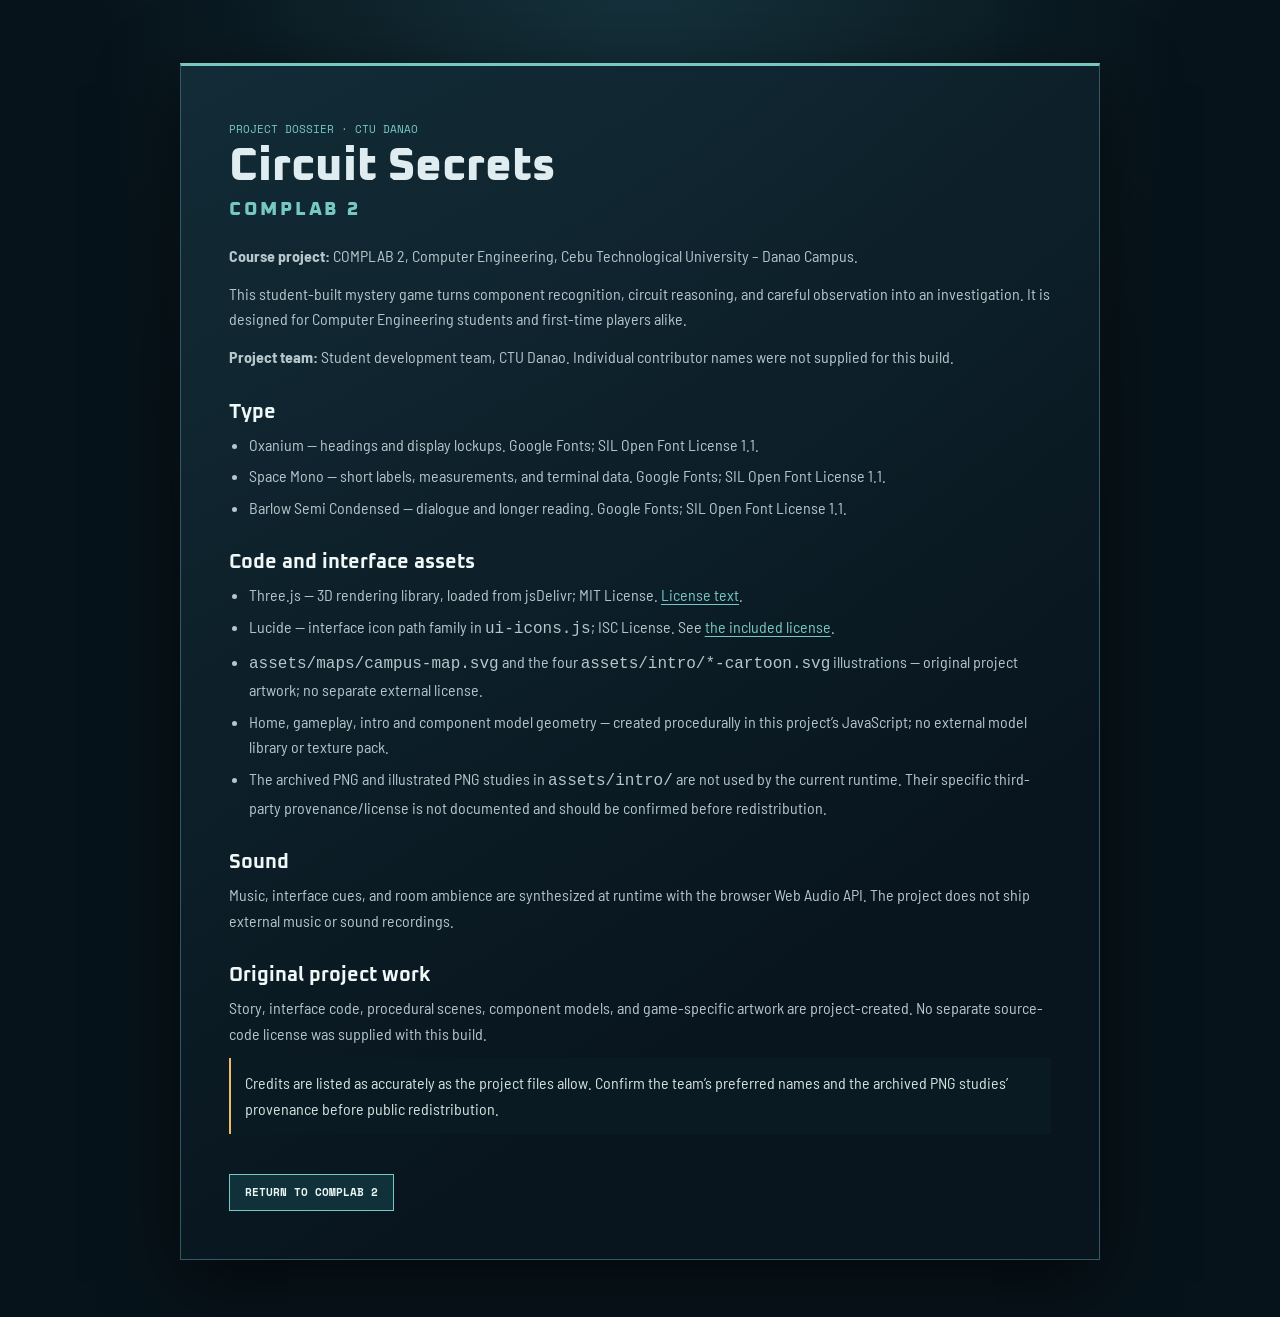
<file: credits.html>
<!doctype html>
<html lang="en">
<head>
  <meta charset="utf-8">
  <meta name="viewport" content="width=device-width,initial-scale=1">
  <meta name="theme-color" content="#07131a">
  <title>Credits · Circuit Secrets: COMPLAB 2</title>
  <link rel="icon" type="image/svg+xml" href="assets/favicon.svg">
  <link rel="preconnect" href="https://fonts.googleapis.com">
  <link rel="preconnect" href="https://fonts.gstatic.com" crossorigin>
  <link href="https://fonts.googleapis.com/css2?family=Barlow+Semi+Condensed:wght@400;500;600;700&family=Oxanium:wght@600;700;800&family=Space+Mono:wght@400;700&display=swap" rel="stylesheet">
  <style>
    :root{color-scheme:dark;--bg:#07131a;--panel:#10232d;--line:#345864;--teal:#77c8c2;--amber:#efbd61;--text:#e0edf0;--muted:#b5c7cb;--display:"Oxanium",sans-serif;--data:"Space Mono",monospace;--body:"Barlow Semi Condensed",sans-serif}
    *{box-sizing:border-box}body{margin:0;min-height:100vh;overflow:auto;background:radial-gradient(ellipse at 50% -10%,#15323c,var(--bg) 60%);color:var(--text);font-family:var(--body);font-size:16px;line-height:1.6}
    main{width:min(920px,calc(100% - 32px));margin:clamp(24px,7vh,72px) auto;padding:clamp(22px,5vw,48px);border:1px solid var(--line);border-top:3px solid var(--teal);background:linear-gradient(145deg,#132d38ed,#08151ef5 72%);box-shadow:0 22px 70px #0008}
    .eyebrow{color:var(--teal);font:11px/1.5 var(--data);text-transform:uppercase}.lockup{margin:.25rem 0 1.5rem;font:800 clamp(28px,6vw,46px)/1.02 var(--display)}.lockup small{display:block;margin-top:9px;color:var(--teal);font-size:.42em;letter-spacing:.14em}
    h2{margin:30px 0 8px;color:#eff8f7;font:700 20px/1.2 var(--display)}p{margin:0 0 12px;color:var(--muted)}ul{margin:7px 0 0;padding-left:20px;color:var(--muted)}li+li{margin-top:6px}a{color:var(--teal);text-underline-offset:3px}a:hover{color:#e0f2ec}.notice{padding:12px 14px;border-left:2px solid var(--amber);background:#0a1a22;color:#d6e2df}
    .back{display:inline-flex;margin-top:28px;padding:10px 15px;border:1px solid var(--teal);background:#10313a;color:#eaf6f3;font:700 11px/1.4 var(--data);text-decoration:none;text-transform:uppercase}
    @media(max-width:480px){main{width:calc(100% - 20px);padding:20px 16px;margin:10px auto}.lockup{font-size:30px}h2{font-size:18px}}
  </style>
</head>
<body>
  <main>
    <span class="eyebrow">Project dossier · CTU Danao</span>
    <h1 class="lockup">Circuit Secrets<small>COMPLAB 2</small></h1>
    <p><strong>Course project:</strong> COMPLAB 2, Computer Engineering, Cebu Technological University – Danao Campus.</p>
    <p>This student-built mystery game turns component recognition, circuit reasoning, and careful observation into an investigation. It is designed for Computer Engineering students and first-time players alike.</p>
    <p><strong>Project team:</strong> Student development team, CTU Danao. Individual contributor names were not supplied for this build.</p>

    <h2>Type</h2>
    <ul>
      <li>Oxanium — headings and display lockups. Google Fonts; SIL Open Font License 1.1.</li>
      <li>Space Mono — short labels, measurements, and terminal data. Google Fonts; SIL Open Font License 1.1.</li>
      <li>Barlow Semi Condensed — dialogue and longer reading. Google Fonts; SIL Open Font License 1.1.</li>
    </ul>

    <h2>Code and interface assets</h2>
    <ul>
      <li>Three.js — 3D rendering library, loaded from jsDelivr; MIT License. <a href="https://github.com/mrdoob/three.js/blob/dev/LICENSE">License text</a>.</li>
      <li>Lucide — interface icon path family in <code>ui-icons.js</code>; ISC License. See <a href="assets/lucide-LICENSE.txt">the included license</a>.</li>
      <li><code>assets/maps/campus-map.svg</code> and the four <code>assets/intro/*-cartoon.svg</code> illustrations — original project artwork; no separate external license.</li>
      <li>Home, gameplay, intro and component model geometry — created procedurally in this project’s JavaScript; no external model library or texture pack.</li>
      <li>The archived PNG and illustrated PNG studies in <code>assets/intro/</code> are not used by the current runtime. Their specific third-party provenance/license is not documented and should be confirmed before redistribution.</li>
    </ul>

    <h2>Sound</h2>
    <p>Music, interface cues, and room ambience are synthesized at runtime with the browser Web Audio API. The project does not ship external music or sound recordings.</p>

    <h2>Original project work</h2>
    <p>Story, interface code, procedural scenes, component models, and game-specific artwork are project-created. No separate source-code license was supplied with this build.</p>
    <p class="notice">Credits are listed as accurately as the project files allow. Confirm the team’s preferred names and the archived PNG studies’ provenance before public redistribution.</p>
    <a class="back" href="index.html">Return to COMPLAB 2</a>
  </main>
</body>
</html>
</file>
